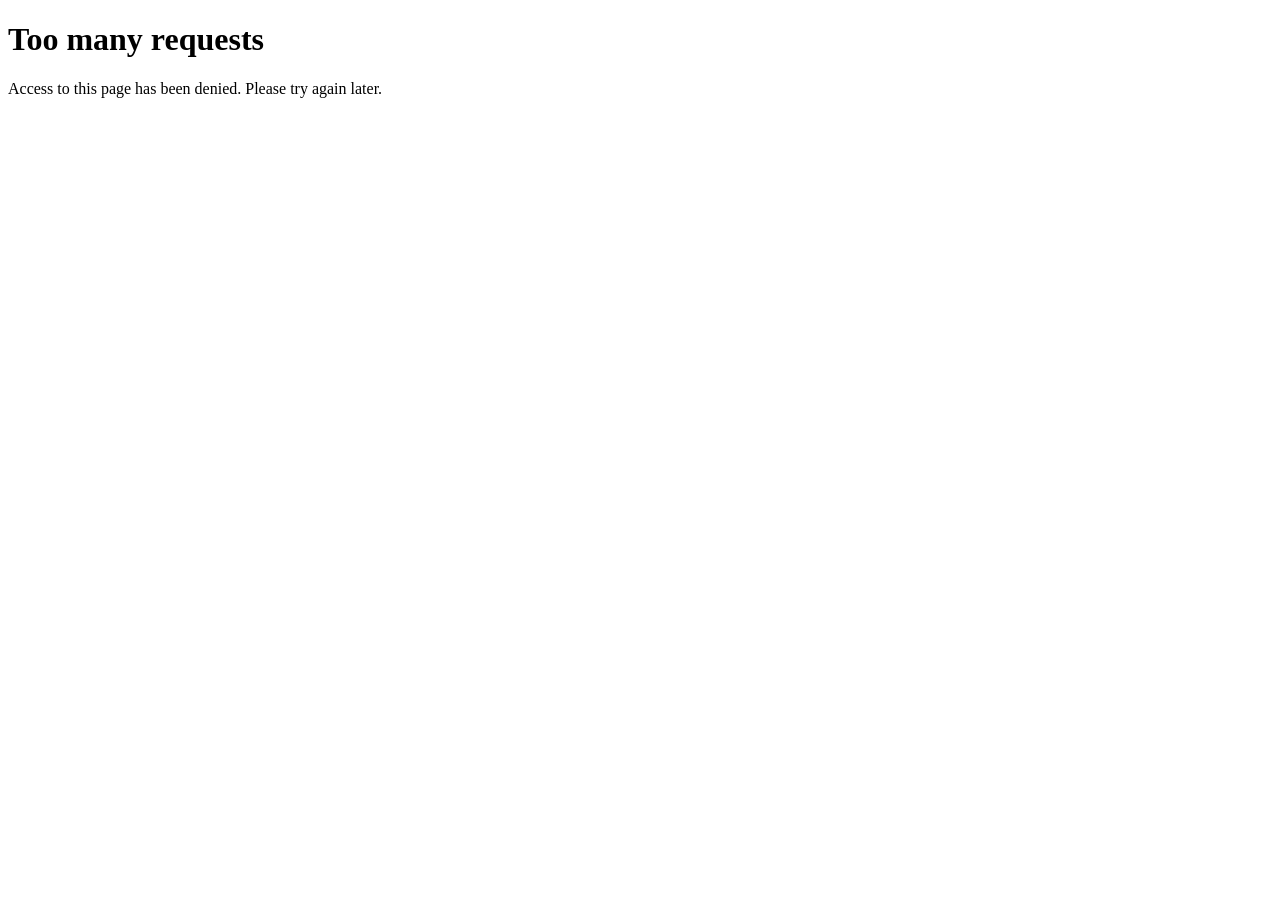
<file: tests/fixtures/linkedin/access_restricted.html>
<!DOCTYPE html>
<!-- Synthetic rate-limit / access-denied page. -->
<html lang="en">
  <head>
    <title>Access Denied | LinkedIn</title>
  </head>
  <body>
    <div class="error-code-429" data-test-access-restricted>
      <h1>Too many requests</h1>
      <p>Access to this page has been denied. Please try again later.</p>
    </div>
  </body>
</html>
</file>
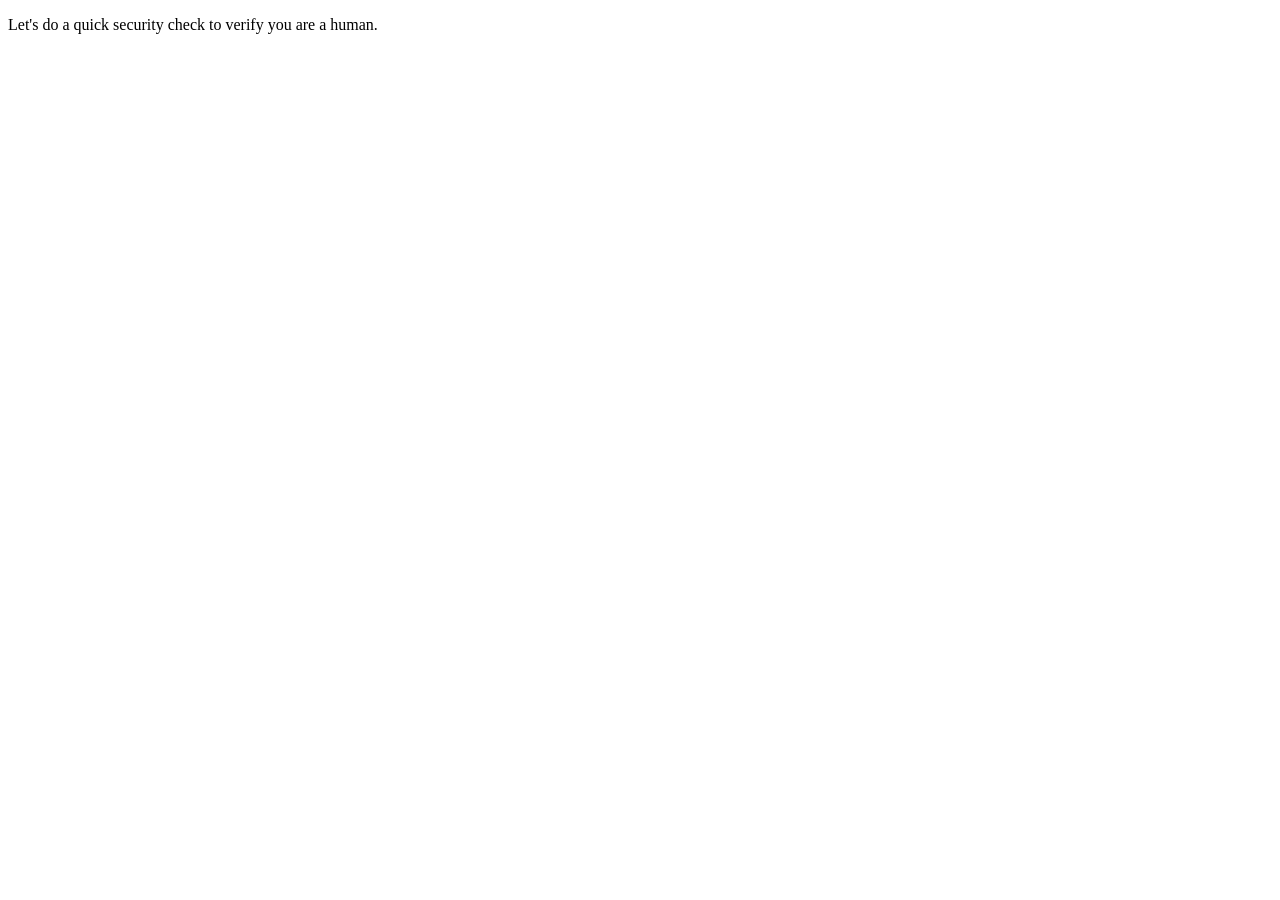
<file: tests/fixtures/linkedin/captcha_page.html>
<!DOCTYPE html>
<!-- Synthetic CAPTCHA / security challenge page. -->
<html lang="en">
  <head>
    <title>Security Verification | LinkedIn</title>
  </head>
  <body>
    <form action="https://www.linkedin.com/checkpoint/challenge/verify" method="post">
      <div id="captcha-internal" data-test-captcha>
        <p>Let's do a quick security check to verify you are a human.</p>
        <input name="captchaSiteKey" type="hidden" value="synthetic-key" />
      </div>
    </form>
  </body>
</html>
</file>
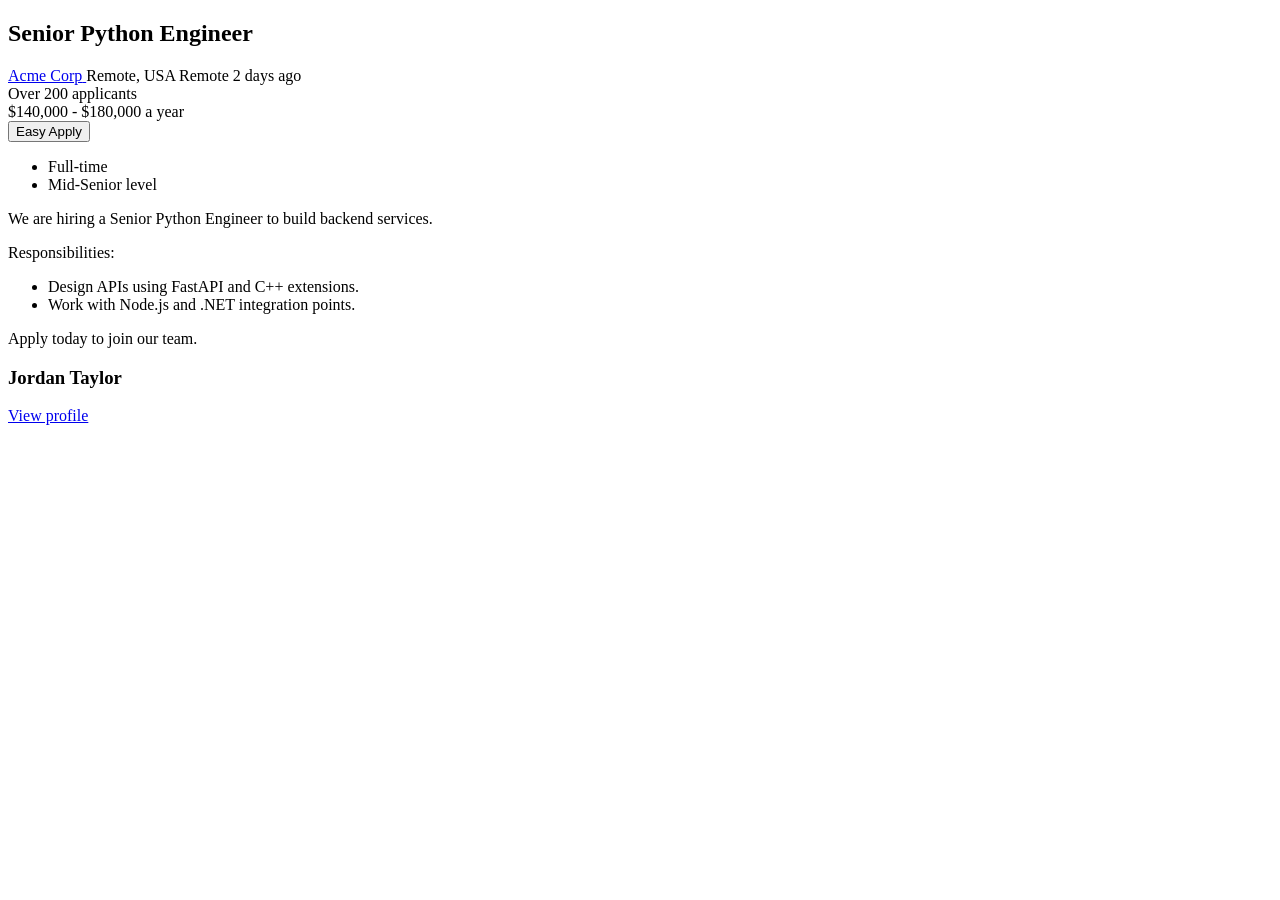
<file: tests/fixtures/linkedin/job_detail.html>
<!DOCTYPE html>
<!-- Synthetic full job-detail page. No real personal data. -->
<html lang="en">
  <head>
    <title>Senior Python Engineer at Acme Corp | LinkedIn</title>
  </head>
  <body>
    <main>
      <section class="top-card-layout">
        <h1 data-test-job-title class="top-card-layout__title">Senior Python Engineer</h1>
        <a data-test-company-link class="topcard__org-name-link" href="https://www.linkedin.com/company/acme/">
          <span data-test-company-name>Acme Corp</span>
        </a>
        <span data-test-job-location class="topcard__flavor--bullet">Remote, USA</span>
        <span data-test-workplace-type>Remote</span>
        <time data-test-posted-date>2 days ago</time>
        <figcaption data-test-applicant-count class="num-applicants__caption">Over 200 applicants</figcaption>
        <div data-test-salary class="compensation__salary">$140,000 - $180,000 a year</div>
        <button data-test-easy-apply class="jobs-apply-button--easy-apply">Easy Apply</button>
      </section>

      <ul class="description__job-criteria-list">
        <li><span data-test-employment-type>Full-time</span></li>
        <li><span data-test-experience-level>Mid-Senior level</span></li>
      </ul>

      <div data-test-job-description class="show-more-less-html__markup">
        <p>We are hiring a Senior Python Engineer to build backend services.</p>
        <p>Responsibilities:</p>
        <ul>
          <li>Design APIs using FastAPI and C++ extensions.</li>
          <li>Work with Node.js and .NET integration points.</li>
        </ul>
        <p>Apply today to join our team.</p>
      </div>

      <section class="message-the-recruiter">
        <h3 data-test-recruiter-name class="message-the-recruiter__name">Jordan Taylor</h3>
        <a data-test-recruiter-link class="message-the-recruiter__profile-link" href="https://www.linkedin.com/in/jordan-taylor-recruiter/">
          View profile
        </a>
      </section>
    </main>
  </body>
</html>
</file>
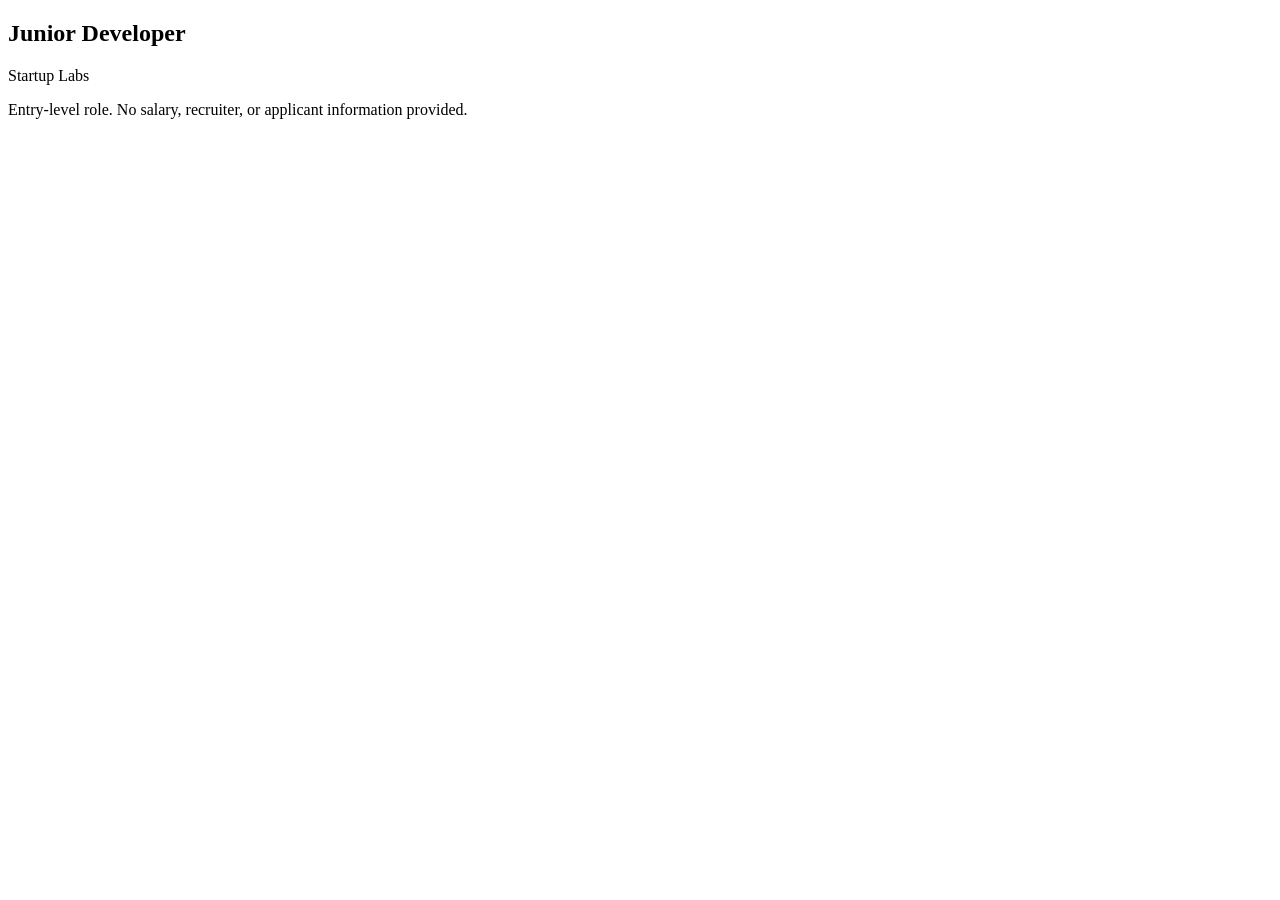
<file: tests/fixtures/linkedin/job_detail_missing_fields.html>
<!DOCTYPE html>
<!-- Synthetic job-detail page with only the minimum fields present. -->
<html lang="en">
  <head>
    <title>Junior Developer | LinkedIn</title>
  </head>
  <body>
    <main>
      <section class="top-card-layout">
        <h1 data-test-job-title class="top-card-layout__title">Junior Developer</h1>
        <span data-test-company-name>Startup Labs</span>
      </section>

      <div data-test-job-description class="show-more-less-html__markup">
        <p>Entry-level role. No salary, recruiter, or applicant information provided.</p>
      </div>
    </main>
  </body>
</html>
</file>
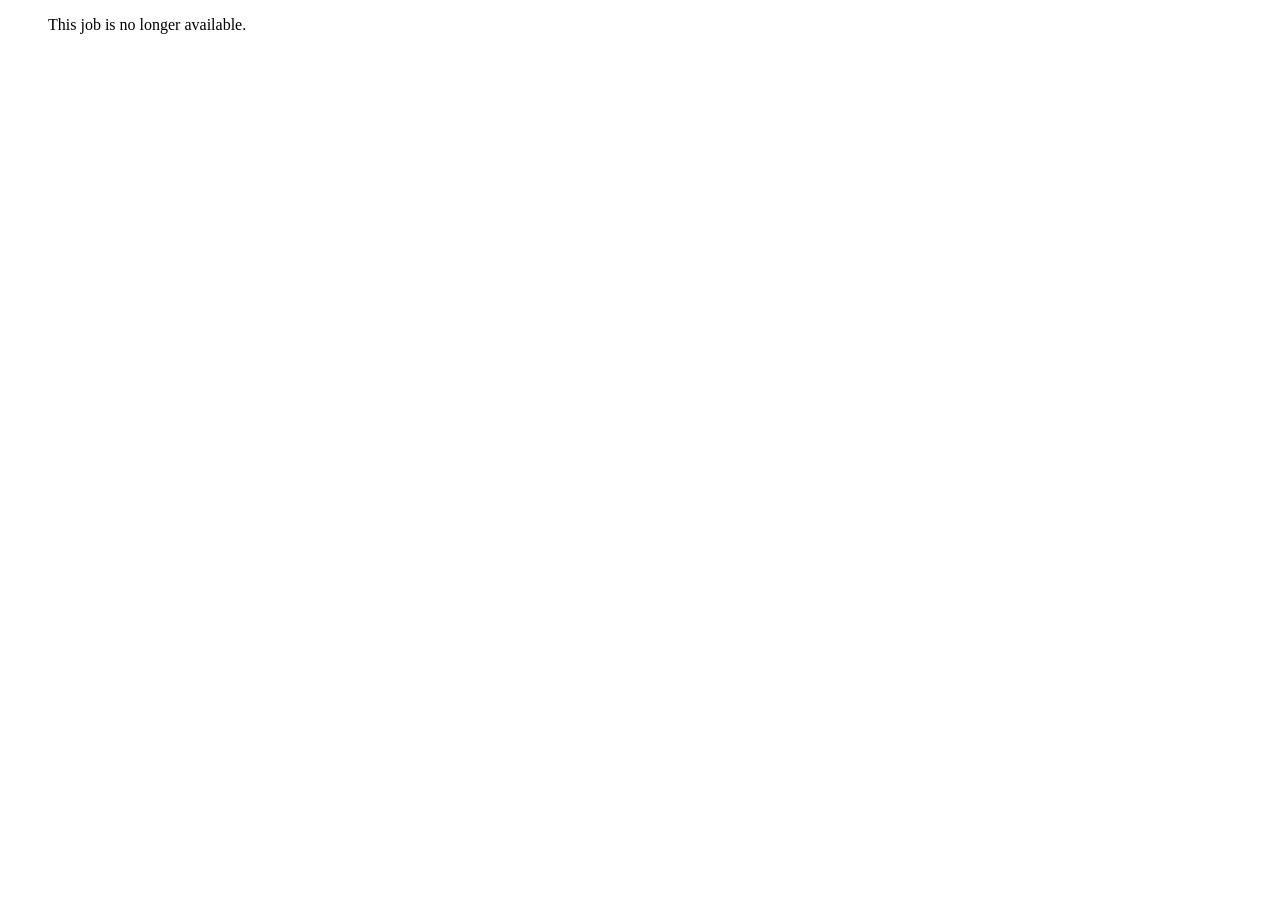
<file: tests/fixtures/linkedin/job_not_found.html>
<!DOCTYPE html>
<!-- Synthetic removed/expired job page. -->
<html lang="en">
  <head>
    <title>Job | LinkedIn</title>
  </head>
  <body>
    <main>
      <figure class="closed-job" data-test-job-removed>
        <p class="top-card-layout__flavor--closed-job">This job is no longer available.</p>
      </figure>
    </main>
  </body>
</html>
</file>
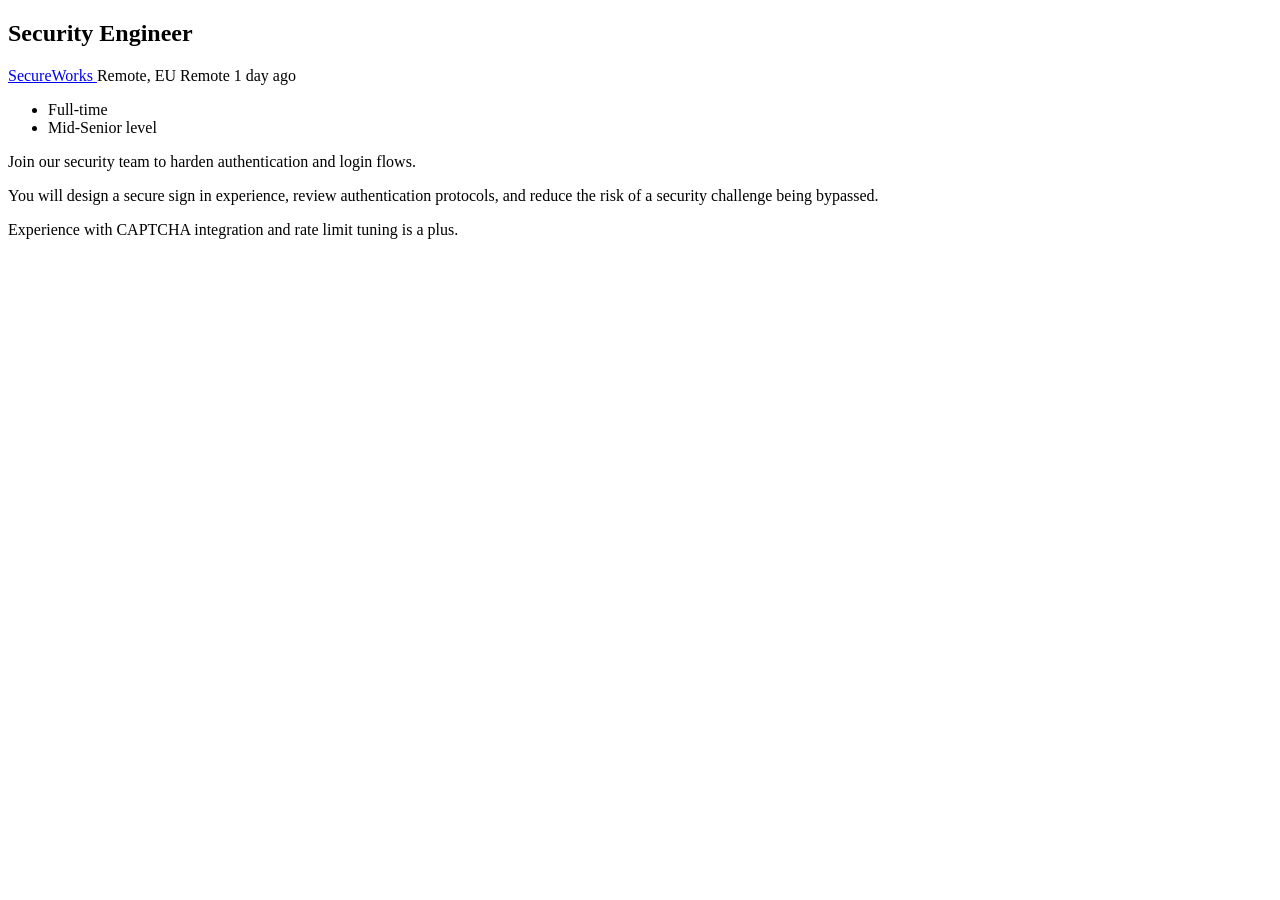
<file: tests/fixtures/linkedin/normal_security_job.html>
<!DOCTYPE html>
<!-- Synthetic NORMAL job page whose description mentions security/login/authentication.
     This must be classified as `normal`, not as a blocked page. -->
<html lang="en">
  <head>
    <title>Security Engineer at SecureWorks | LinkedIn</title>
  </head>
  <body>
    <main>
      <section class="top-card-layout">
        <h1 data-test-job-title class="top-card-layout__title">Security Engineer</h1>
        <a data-test-company-link class="topcard__org-name-link" href="https://www.linkedin.com/company/secureworks/">
          <span data-test-company-name>SecureWorks</span>
        </a>
        <span data-test-job-location class="topcard__flavor--bullet">Remote, EU</span>
        <span data-test-workplace-type>Remote</span>
        <time data-test-posted-date>1 day ago</time>
      </section>

      <ul class="description__job-criteria-list">
        <li><span data-test-employment-type>Full-time</span></li>
        <li><span data-test-experience-level>Mid-Senior level</span></li>
      </ul>

      <div data-test-job-description class="show-more-less-html__markup">
        <p>Join our security team to harden authentication and login flows.</p>
        <p>You will design a secure sign in experience, review authentication
           protocols, and reduce the risk of a security challenge being bypassed.</p>
        <p>Experience with CAPTCHA integration and rate limit tuning is a plus.</p>
      </div>
    </main>
  </body>
</html>
</file>
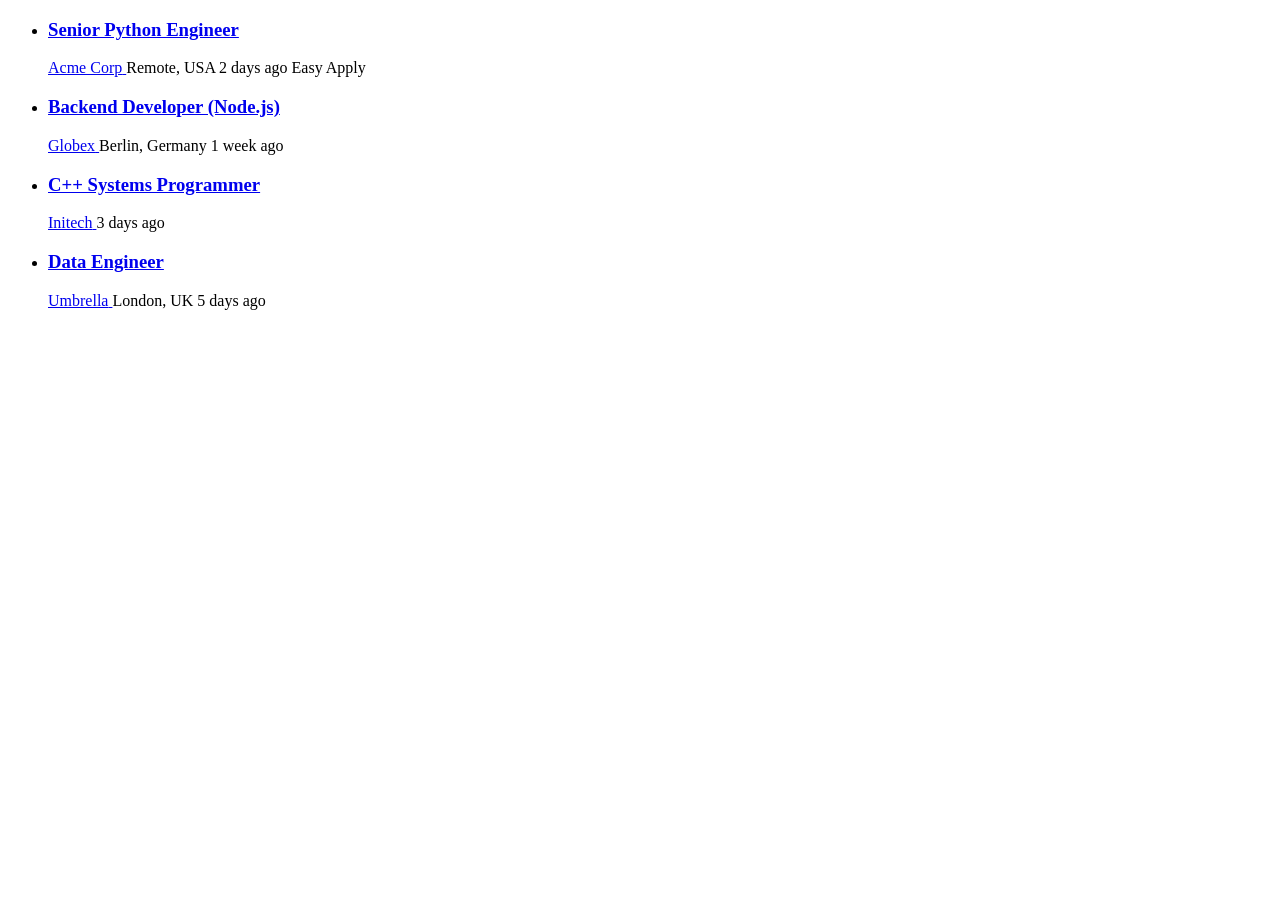
<file: tests/fixtures/linkedin/search_results.html>
<!DOCTYPE html>
<!-- Synthetic LinkedIn-style search results. No real data. -->
<html lang="en">
  <head>
    <title>Jobs | LinkedIn</title>
  </head>
  <body>
    <main>
      <ul class="jobs-search__results-list">
        <li data-job-card data-job-id="1111111111" class="job-search-card">
          <a data-test-job-link class="base-card__full-link" href="/jobs/view/1111111111/">
            <h3 data-test-job-title class="base-search-card__title">Senior Python Engineer</h3>
          </a>
          <a data-test-company-link class="topcard__org-name-link" href="/company/acme/">
            <span data-test-company-name class="job-card-container__company-name">Acme Corp</span>
          </a>
          <span data-test-job-location class="job-search-card__location">Remote, USA</span>
          <time data-test-posted-date class="job-search-card__listdate">2 days ago</time>
          <span data-test-easy-apply class="job-card-container__easy-apply-label">Easy Apply</span>
        </li>

        <li data-job-card data-job-id="2222222222" class="job-search-card">
          <a data-test-job-link class="base-card__full-link" href="/jobs/view/2222222222/">
            <h3 data-test-job-title class="base-search-card__title">Backend Developer (Node.js)</h3>
          </a>
          <a data-test-company-link class="topcard__org-name-link" href="/company/globex/">
            <span data-test-company-name class="job-card-container__company-name">Globex</span>
          </a>
          <span data-test-job-location class="job-search-card__location">Berlin, Germany</span>
          <time data-test-posted-date class="job-search-card__listdate">1 week ago</time>
        </li>

        <li data-job-card data-job-id="3333333333" class="job-search-card">
          <a data-test-job-link class="base-card__full-link" href="/jobs/view/3333333333/">
            <h3 data-test-job-title class="base-search-card__title">C++ Systems Programmer</h3>
          </a>
          <a data-test-company-link class="topcard__org-name-link" href="/company/initech/">
            <span data-test-company-name class="job-card-container__company-name">Initech</span>
          </a>
          <!-- Optional location intentionally omitted for this card. -->
          <time data-test-posted-date class="job-search-card__listdate">3 days ago</time>
        </li>

        <li data-job-card data-job-id="4444444444" class="job-search-card">
          <a data-test-job-link class="base-card__full-link" href="/jobs/view/4444444444/">
            <h3 data-test-job-title class="base-search-card__title">Data Engineer</h3>
          </a>
          <a data-test-company-link class="topcard__org-name-link" href="/company/umbrella/">
            <span data-test-company-name class="job-card-container__company-name">Umbrella</span>
          </a>
          <span data-test-job-location class="job-search-card__location">London, UK</span>
          <time data-test-posted-date class="job-search-card__listdate">5 days ago</time>
        </li>
      </ul>
    </main>
  </body>
</html>
</file>
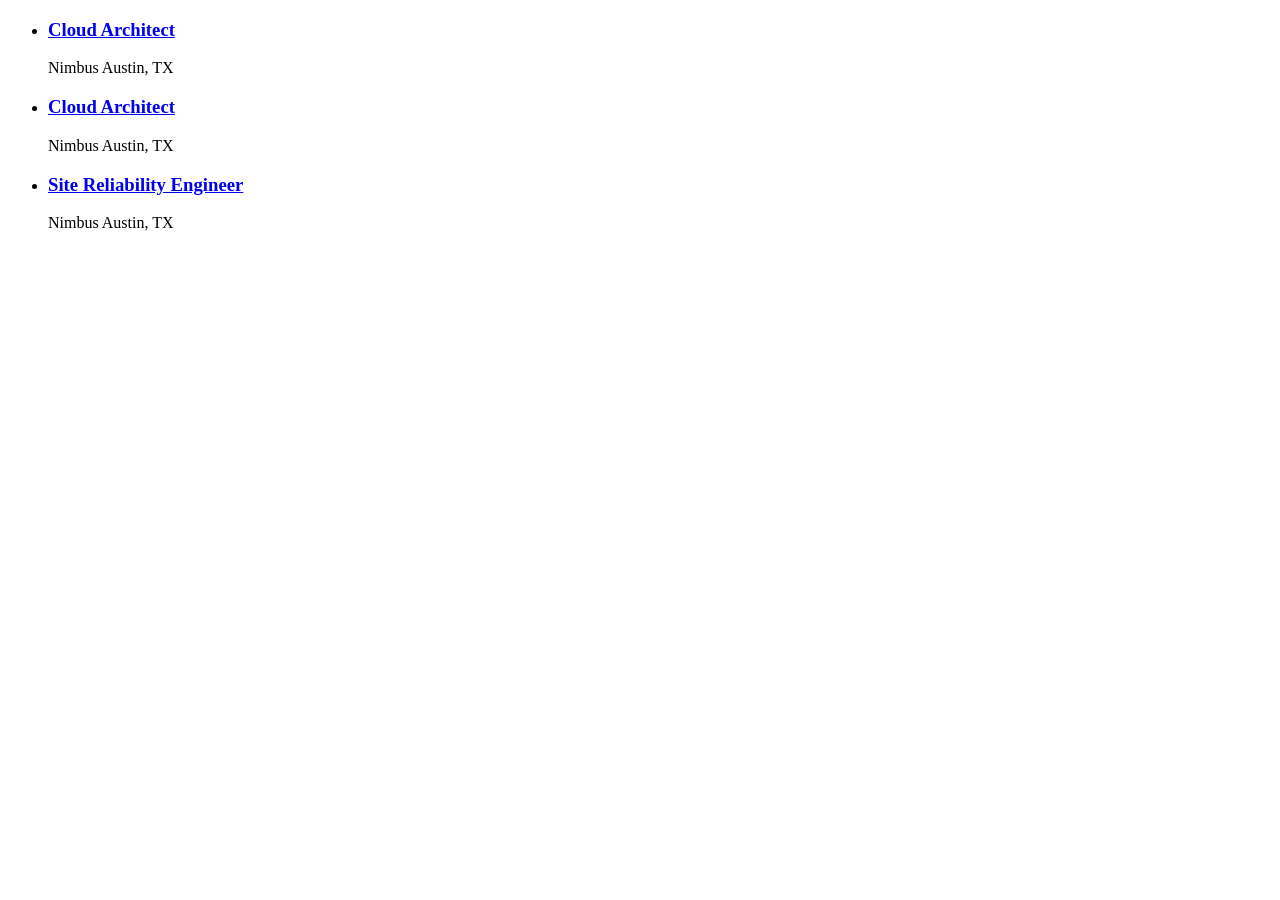
<file: tests/fixtures/linkedin/search_results_duplicate_cards.html>
<!DOCTYPE html>
<!-- Synthetic results containing duplicate cards for dedupe testing. -->
<html lang="en">
  <head>
    <title>Jobs | LinkedIn</title>
  </head>
  <body>
    <main>
      <ul class="jobs-search__results-list">
        <li data-job-card data-job-id="5555555555" class="job-search-card">
          <a data-test-job-link class="base-card__full-link" href="/jobs/view/5555555555/">
            <h3 data-test-job-title class="base-search-card__title">Cloud Architect</h3>
          </a>
          <span data-test-company-name class="job-card-container__company-name">Nimbus</span>
          <span data-test-job-location class="job-search-card__location">Austin, TX</span>
        </li>

        <!-- Exact duplicate of the first card by job id / URL. -->
        <li data-job-card data-job-id="5555555555" class="job-search-card">
          <a data-test-job-link class="base-card__full-link" href="/jobs/view/5555555555/">
            <h3 data-test-job-title class="base-search-card__title">Cloud Architect</h3>
          </a>
          <span data-test-company-name class="job-card-container__company-name">Nimbus</span>
          <span data-test-job-location class="job-search-card__location">Austin, TX</span>
        </li>

        <li data-job-card data-job-id="6666666666" class="job-search-card">
          <a data-test-job-link class="base-card__full-link" href="/jobs/view/6666666666/">
            <h3 data-test-job-title class="base-search-card__title">Site Reliability Engineer</h3>
          </a>
          <span data-test-company-name class="job-card-container__company-name">Nimbus</span>
          <span data-test-job-location class="job-search-card__location">Austin, TX</span>
        </li>
      </ul>
    </main>
  </body>
</html>
</file>
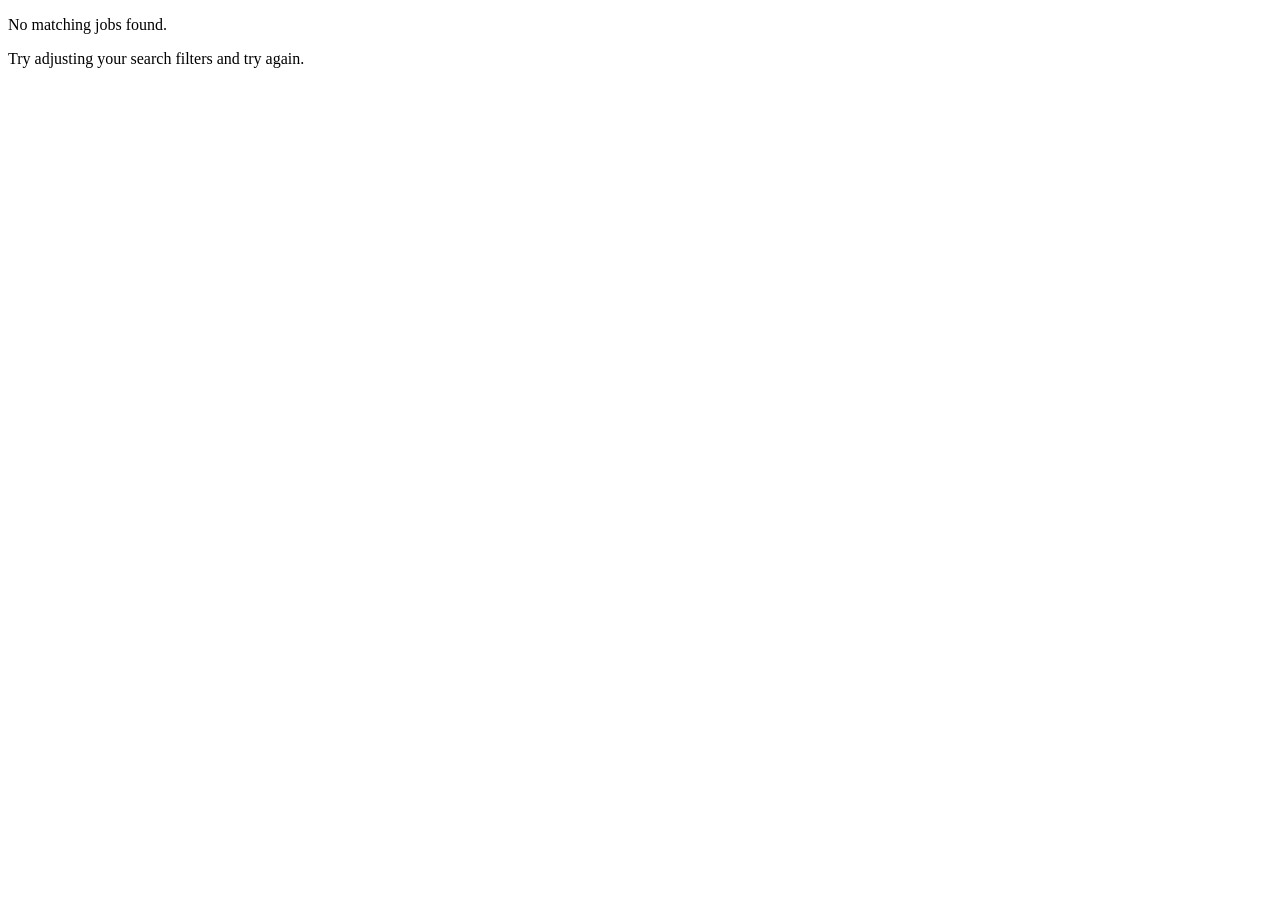
<file: tests/fixtures/linkedin/search_results_empty.html>
<!DOCTYPE html>
<!-- Synthetic empty (but valid) search results page. -->
<html lang="en">
  <head>
    <title>Jobs | LinkedIn</title>
  </head>
  <body>
    <main>
      <div class="jobs-search-no-results-banner" data-test-no-results>
        <p class="jobs-search-no-results__text">No matching jobs found.</p>
        <p>Try adjusting your search filters and try again.</p>
      </div>
    </main>
  </body>
</html>
</file>
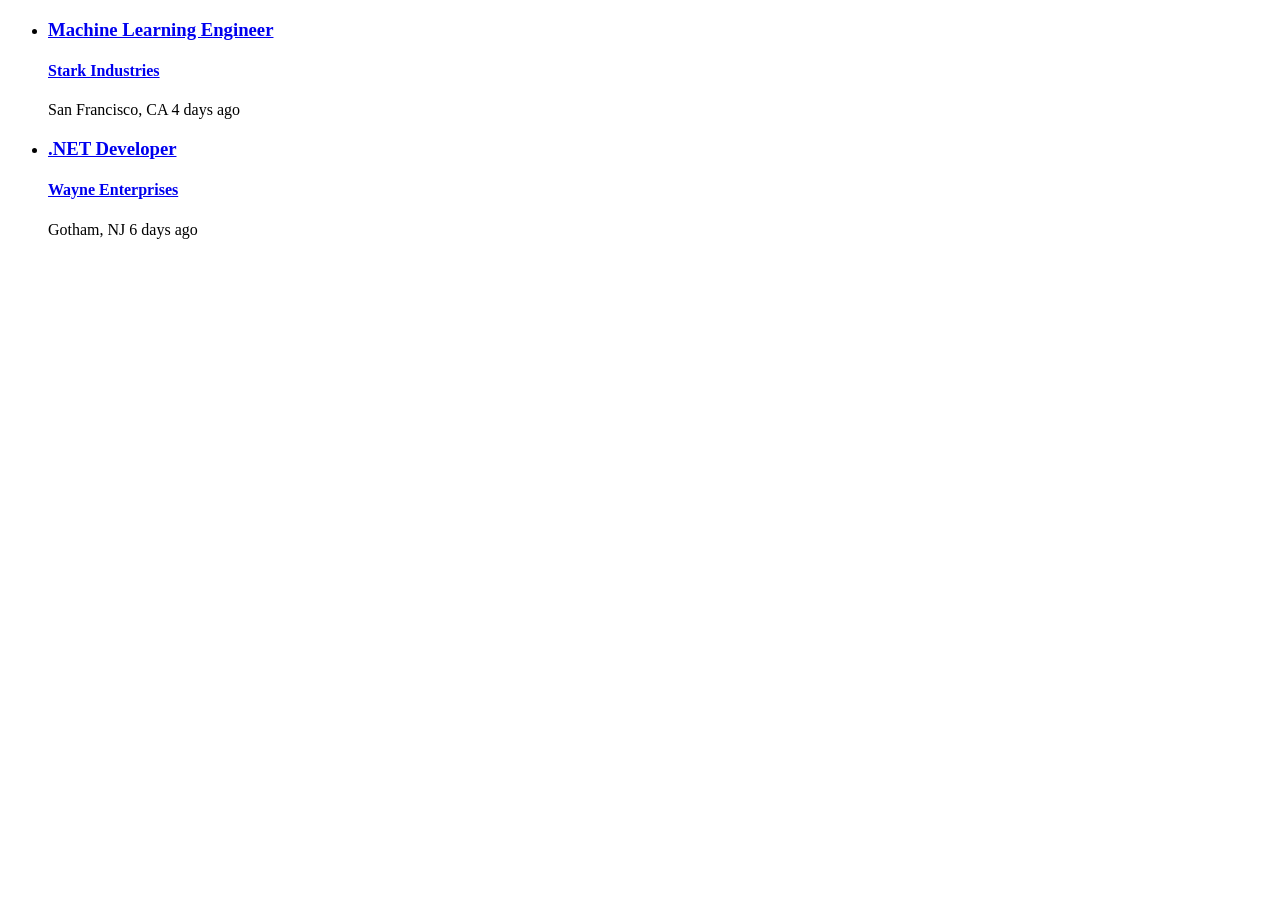
<file: tests/fixtures/linkedin/search_results_fallback_selectors.html>
<!DOCTYPE html>
<!-- Synthetic results using only fallback (class-based) selectors, no data-test hooks. -->
<html lang="en">
  <head>
    <title>Jobs | LinkedIn</title>
  </head>
  <body>
    <main>
      <ul class="jobs-search-results__list">
        <li class="jobs-search-results__list-item base-card" data-entity-urn="urn:li:jobPosting:7777777777">
          <a class="base-card__full-link" href="/jobs/view/7777777777/">
            <h3 class="base-search-card__title">Machine Learning Engineer</h3>
          </a>
          <h4 class="base-search-card__subtitle">
            <a class="job-search-card__subtitle-link" href="/company/stark/">Stark Industries</a>
          </h4>
          <span class="job-search-card__location">San Francisco, CA</span>
          <time class="job-search-card__listdate">4 days ago</time>
        </li>

        <li class="jobs-search-results__list-item base-card" data-entity-urn="urn:li:jobPosting:8888888888">
          <a class="base-card__full-link" href="/jobs/view/8888888888/">
            <h3 class="base-search-card__title">.NET Developer</h3>
          </a>
          <h4 class="base-search-card__subtitle">
            <a class="job-search-card__subtitle-link" href="/company/wayne/">Wayne Enterprises</a>
          </h4>
          <span class="job-search-card__location">Gotham, NJ</span>
          <time class="job-search-card__listdate">6 days ago</time>
        </li>
      </ul>
    </main>
  </body>
</html>
</file>
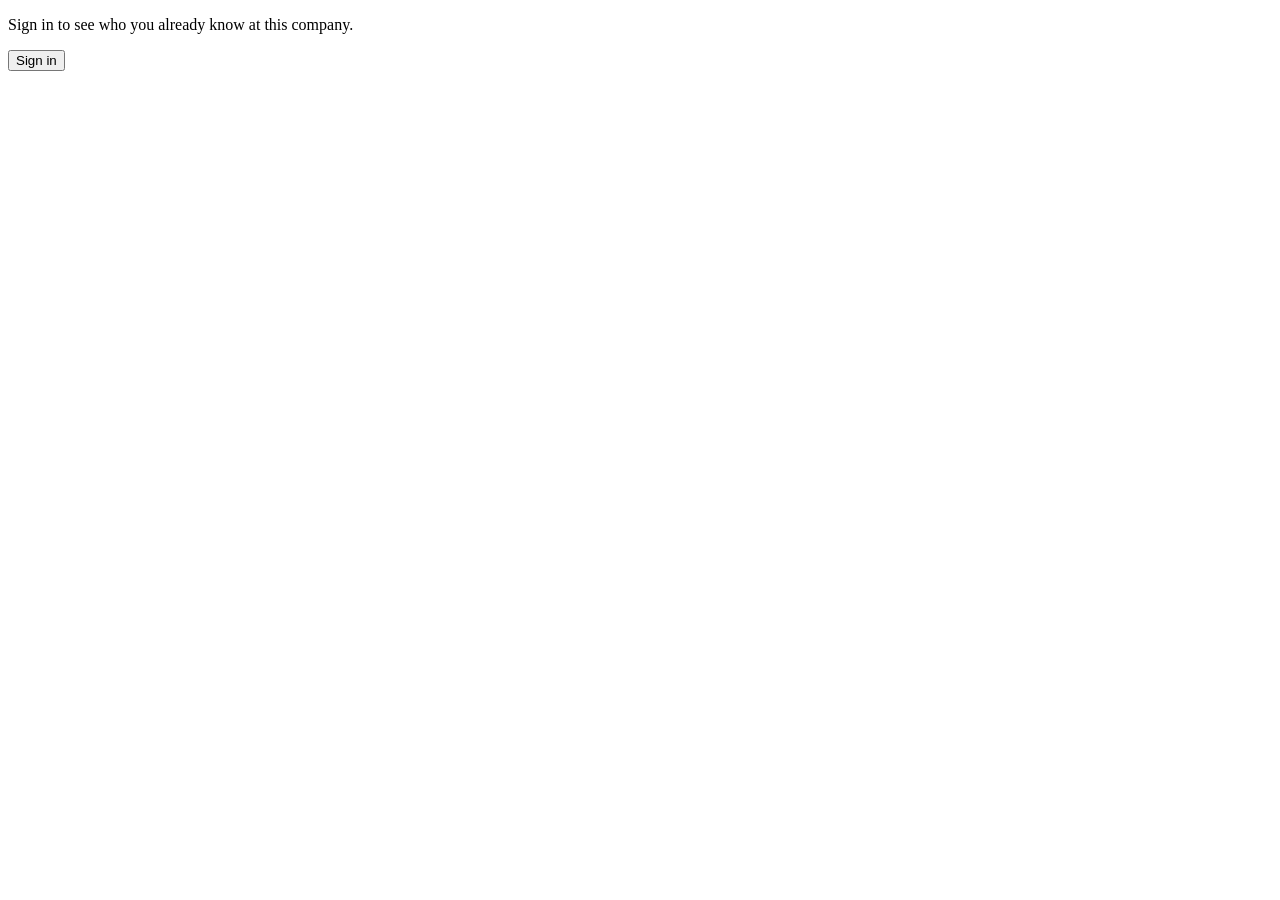
<file: tests/fixtures/linkedin/signin_wall.html>
<!DOCTYPE html>
<!-- Synthetic LinkedIn sign-in wall page. -->
<html lang="en">
  <head>
    <title>Sign In | LinkedIn</title>
  </head>
  <body>
    <div class="authwall" data-test-signin-wall>
      <section class="authwall-join-form">
        <p>Sign in to see who you already know at this company.</p>
        <button data-tracking-control-name="auth_wall_desktop-login_sign-in-button">Sign in</button>
      </section>
    </div>
  </body>
</html>
</file>
